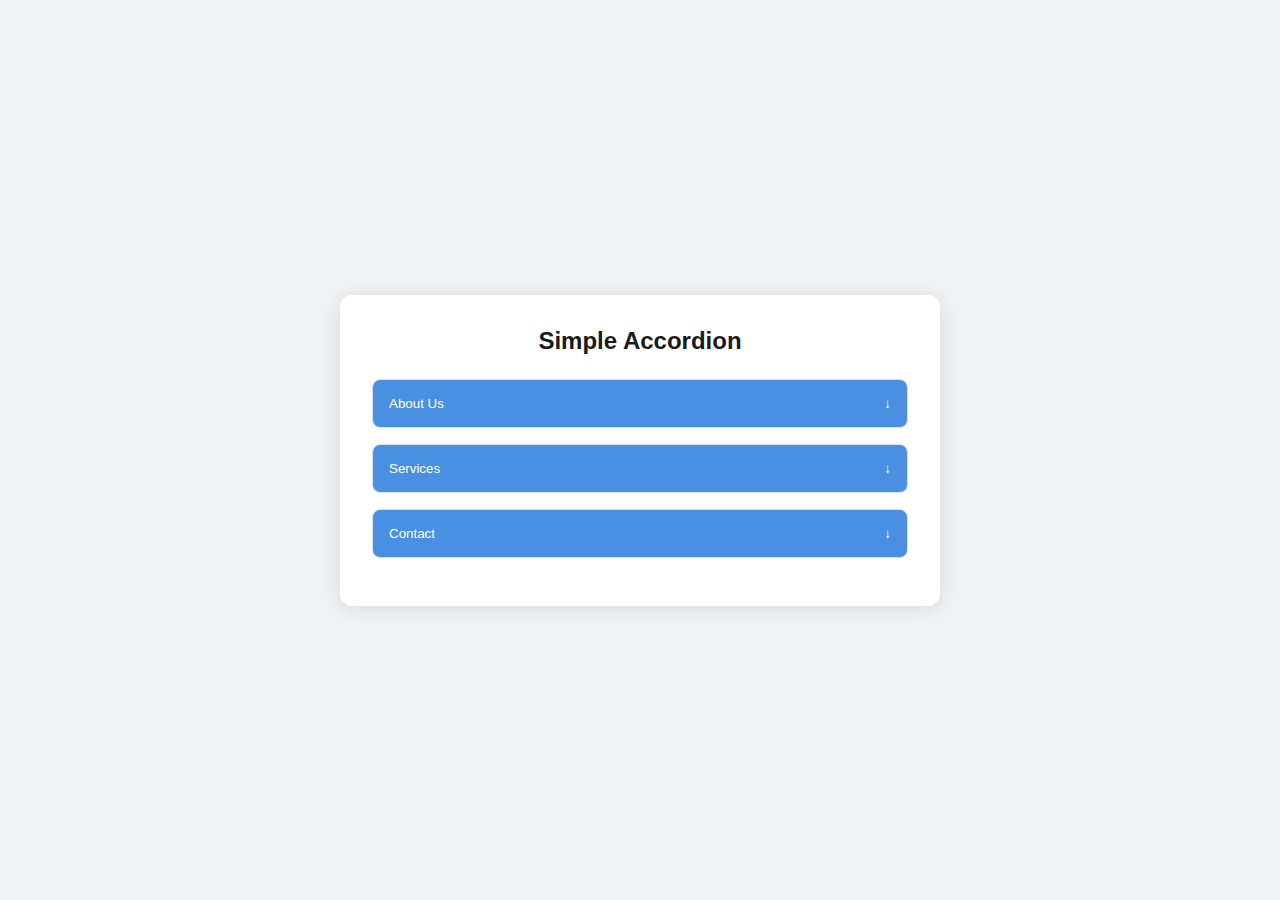
<file: Accordion/index.html>
<!DOCTYPE html>
<html lang="en">
  <head>
    <meta charset="UTF-8" />
    <meta name="viewport" content="width=device-width, initial-scale=1.0" />
    <title>Slick Accordion</title>
    <link rel="stylesheet" href="styles.css" />
  </head>
  <body>
    <div class="container">
      <h2>Simple Accordion</h2>
      <div class="accordion">
        <div class="accordion-item">
          <button class="accordion-button">
            About Us
            <span class="arrow">↓</span>
          </button>
          <div class="accordion-content">
            <p>
              We are a company dedicated to creating amazing web experiences.
              Our team works tirelessly to bring you the best solutions.
            </p>
          </div>
        </div>

        <div class="accordion-item">
          <button class="accordion-button">
            Services
            <span class="arrow">↓</span>
          </button>
          <div class="accordion-content">
            <p>
              We offer web design, development, and consulting services to help
              your business grow online.
            </p>
          </div>
        </div>

        <div class="accordion-item">
          <button class="accordion-button">
            Contact
            <span class="arrow">↓</span>
          </button>
          <div class="accordion-content">
            <p>
              Get in touch with us through email or phone. We're always happy to
              help with your projects.
            </p>
          </div>
        </div>
      </div>
    </div>

    <script src="app.js"></script>
  </body>
</html>
</file>
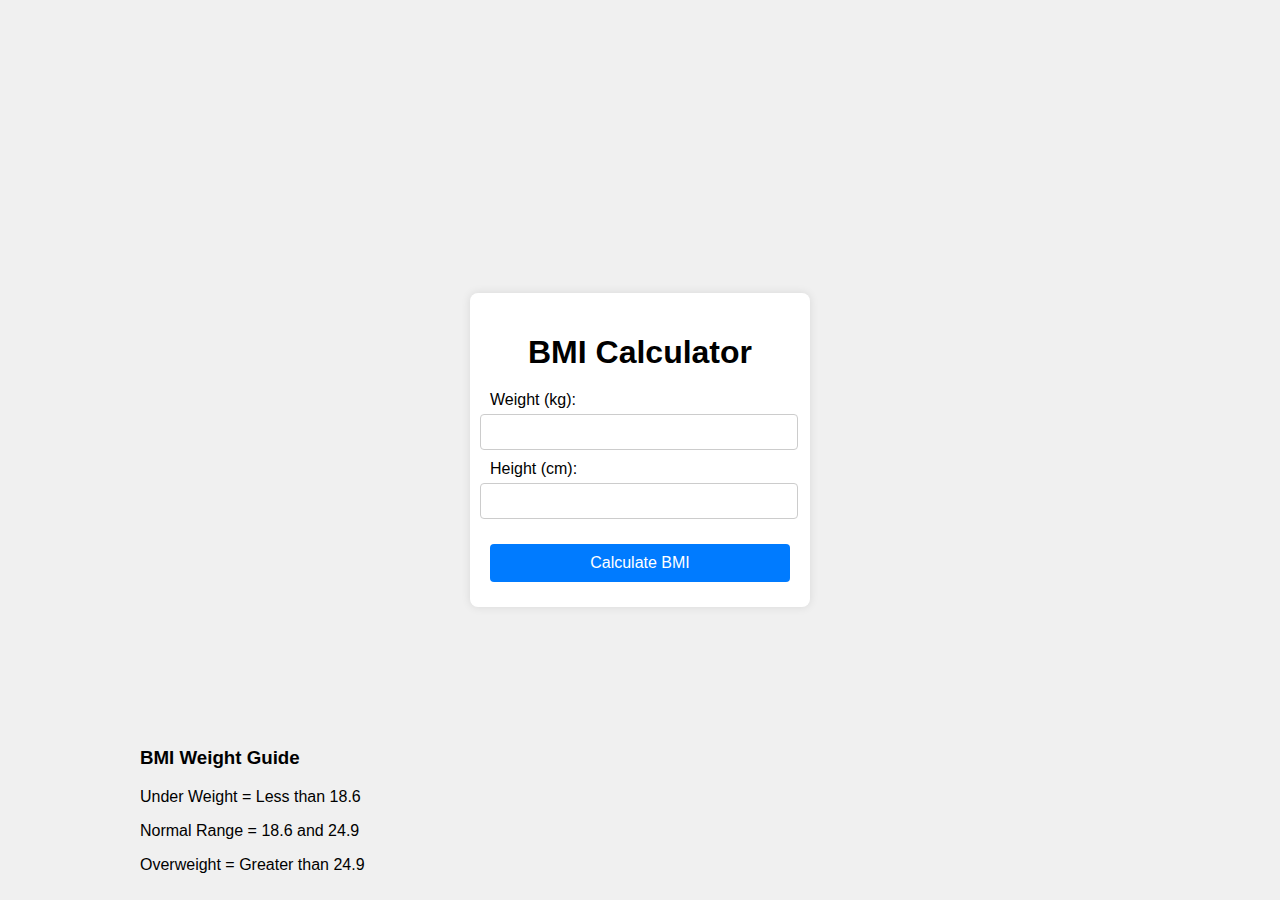
<file: BMI calculator/index.html>
<!DOCTYPE html>
<html lang="en">
<head>
    <meta charset="UTF-8">
    <meta name="viewport" content="width=device-width, initial-scale=1.0">
    <title>BMI Calculator</title>
    <link rel="stylesheet" href="style.css">
</head>
<body>
    <div class="container">
        <h1>BMI Calculator</h1>
        <form id="bmiForm">
            <div class="input-group">
                <label for="weight">Weight (kg):</label>
                <input type="text" id="weight" name="weight">
            </div>
            <div class="input-group">
                <label for="height">Height (cm):</label>
                <input type="text" id="height" name="height">
            </div>
            <button type="submit">Calculate BMI</button>
        </form>
        <div id="result" class="result">
            <!-- BMI result will be displayed here -->
        </div>
    </div>
    <div id="weight-guide">
      <h3>BMI Weight Guide</h3>
      <p id="under">Under Weight = Less than 18.6</p>
      <p id="normal">Normal Range = 18.6 and 24.9</p>
      <p id="over">Overweight = Greater than 24.9</p>
    </div>

    <script src="main.js"></script>
</body>
</html>
</file>
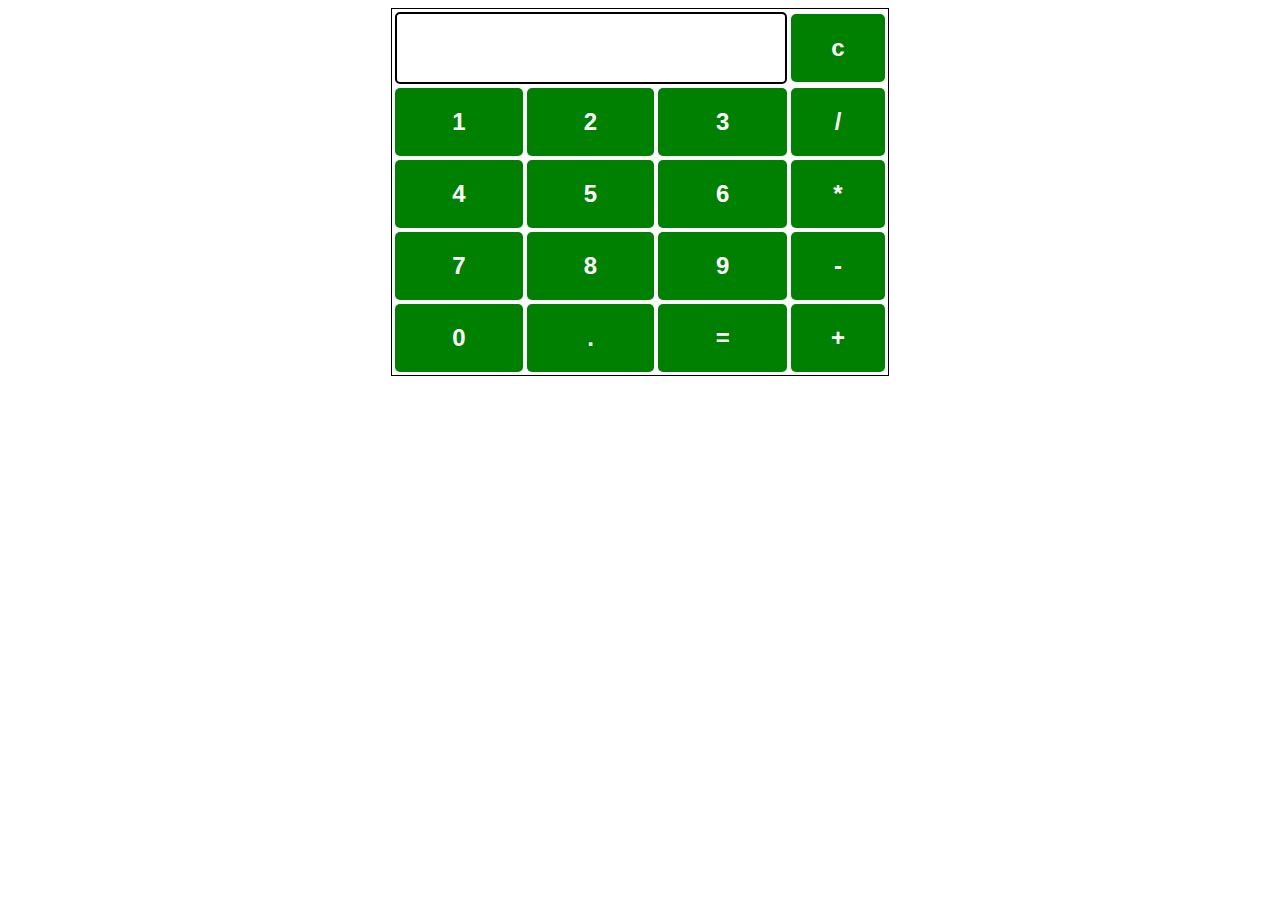
<file: Calculator/index.html>
<!DOCTYPE html> 
<html> 
<head> 
	<title>HTML Calculator</title> 
	<link rel="stylesheet" href="style.css">
</head> 

<body> 
	<!-- Create table -->
	<table id="calcu"> 
		<tr> 
			<td colspan="3"> 
				<input type="text" id="result"> 
			</td> 
			<td><input type="button" value="c"></td> 
		</tr> 

		<tr> 
			<td><input type="button" value="1"></td> 
			<td><input type="button" value="2"></td> 
			<td><input type="button" value="3"></td> 
			<td><input type="button" value="/"></td> 
		</tr> 
		<tr> 
			<td><input type="button" value="4"></td> 
			<td><input type="button" value="5"></td> 
			<td><input type="button" value="6"></td> 
			<td><input type="button" value="*"></td> 
		</tr> 
		<tr> 
			<td><input type="button" value="7"></td> 
			<td><input type="button" value="8"></td> 
			<td><input type="button" value="9"></td> 
			<td><input type="button" value="-"></td> 
		</tr> 
		<tr> 
			<td><input type="button" value="0"></td> 
			<td><input type="button" value="."></td> 
			<td><input type="button" value="="></td> 
			<td><input type="button" value="+"></td> 
		</tr> 
	</table> 
</body> 
<script src="main.js"></script>
</html>
</file>
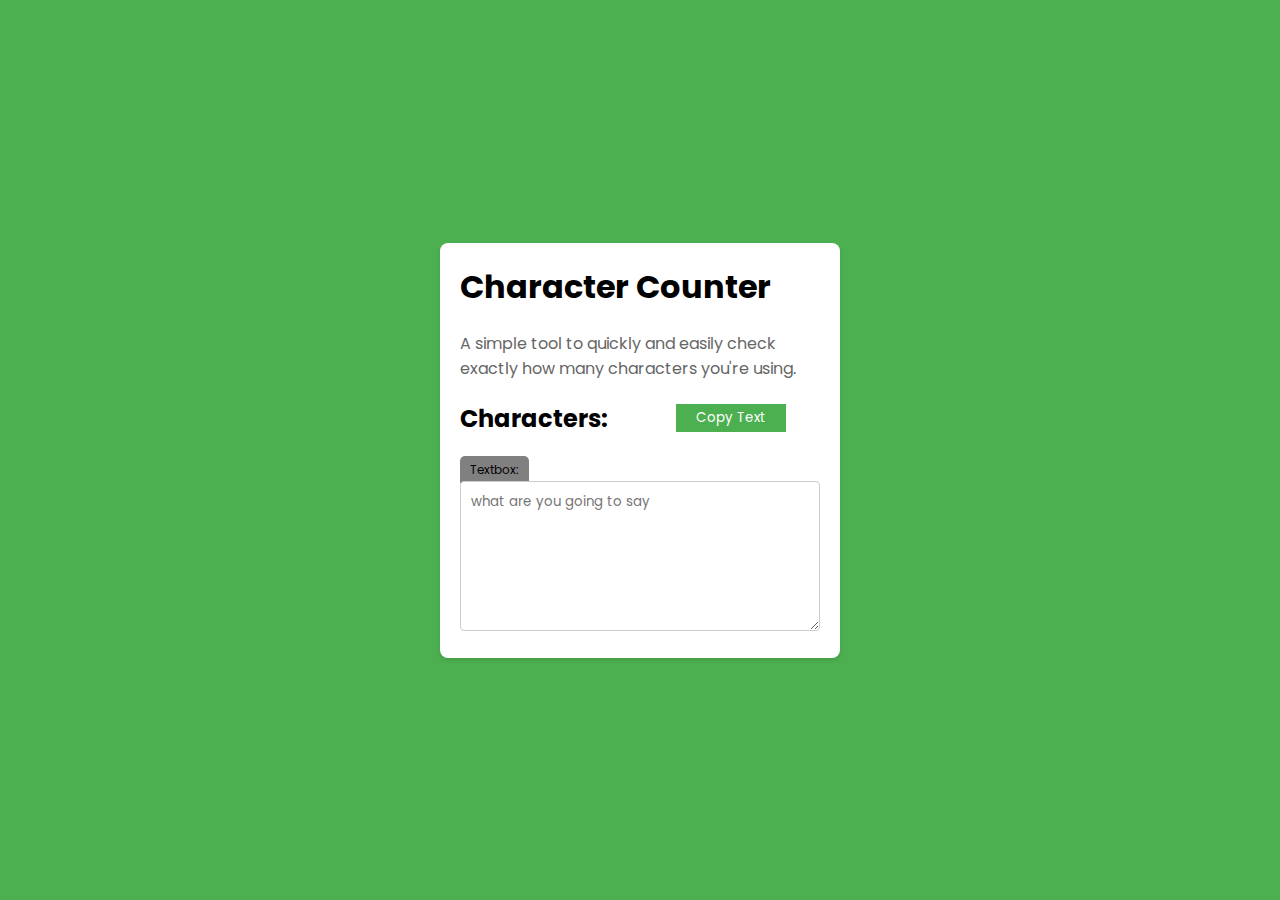
<file: Character Counter/index.html>
<!DOCTYPE html>
<html lang="en">
<head>
  <meta charset="UTF-8">
  <meta name="viewport" content="width=device-width, initial-scale=1.0">
  <title>Character Counter</title>
  <link rel="stylesheet" href="style.css">
</head>
<body>

  <div class="container">
    <h1>Character Counter</h1>
    <p>A simple tool to quickly and easily check exactly how many characters you're using.</p>

    <div class="count-section">
      <strong class="characters">Characters: </strong>
      <button class="copytext">Copy Text</button>
    </div>

    <div class="textBox">Textbox:</div>
    <textarea id="textBox" placeholder="what are you going to say"></textarea>
  </div>
  <script src="script.js"></script>
</body>
</html>
</file>
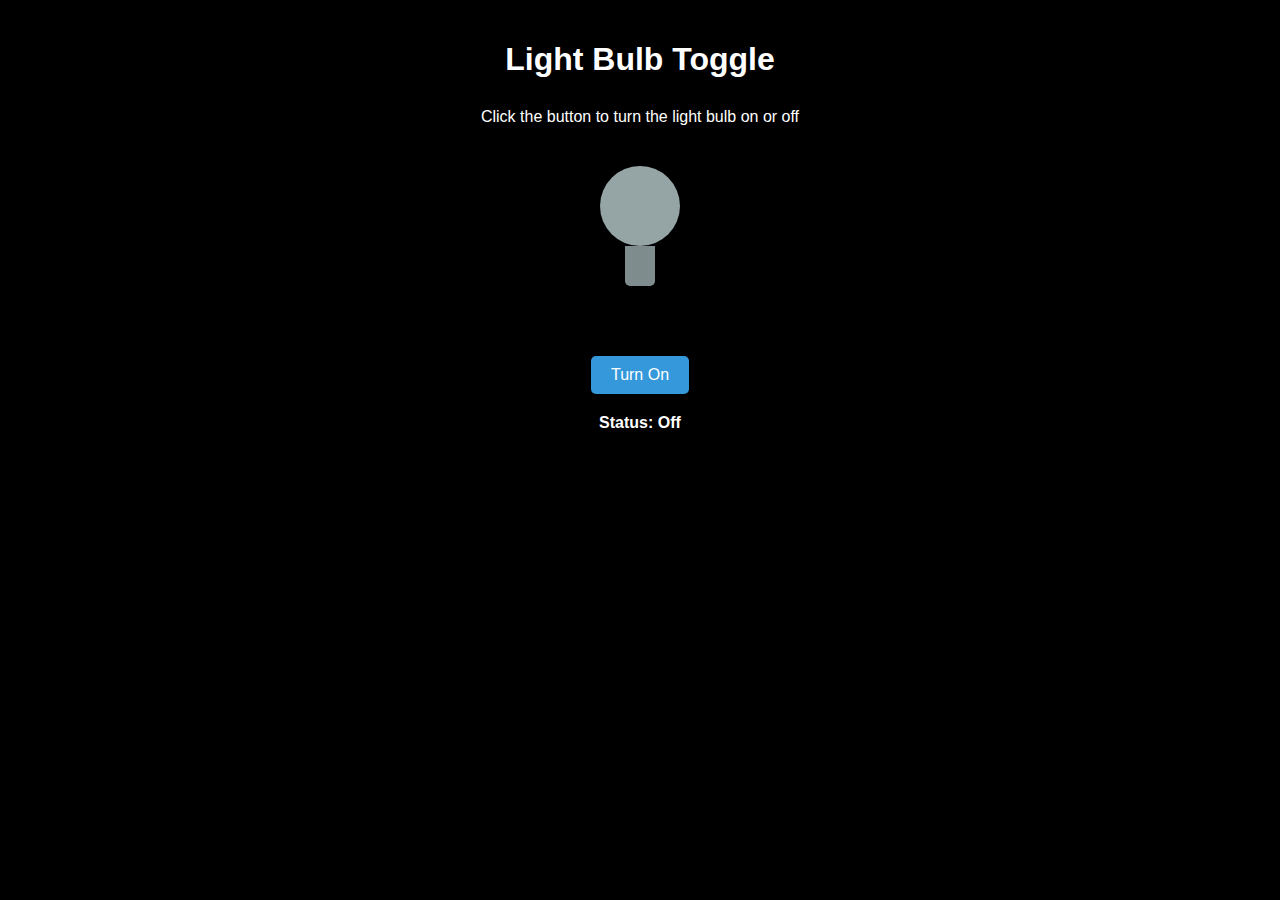
<file: Light Bulb Toggle/index.html>
<!DOCTYPE html>
<html lang="en">
  <head>
    <meta charset="UTF-8" />
    <meta name="viewport" content="width=device-width, initial-scale=1.0" />
    <title>Light Bulb Toggle</title>
    <link rel="stylesheet" href="styles.css" />
  </head>
  <body id="body">
    <h1 class="dark">Light Bulb Toggle</h1>
    <p class="dark">Click the button to turn the light bulb on or off</p>

    <div class="bulb-container">
      <div id="bulb" class="bulb off"></div>
      <div class="bulb-base"></div>
    </div>

    <button id="toggleButton">Turn On</button>

    <p id="status" class="switch-status dark">Status: Off</p>

    <script src="app.js"></script>
  </body>
</html>
</file>
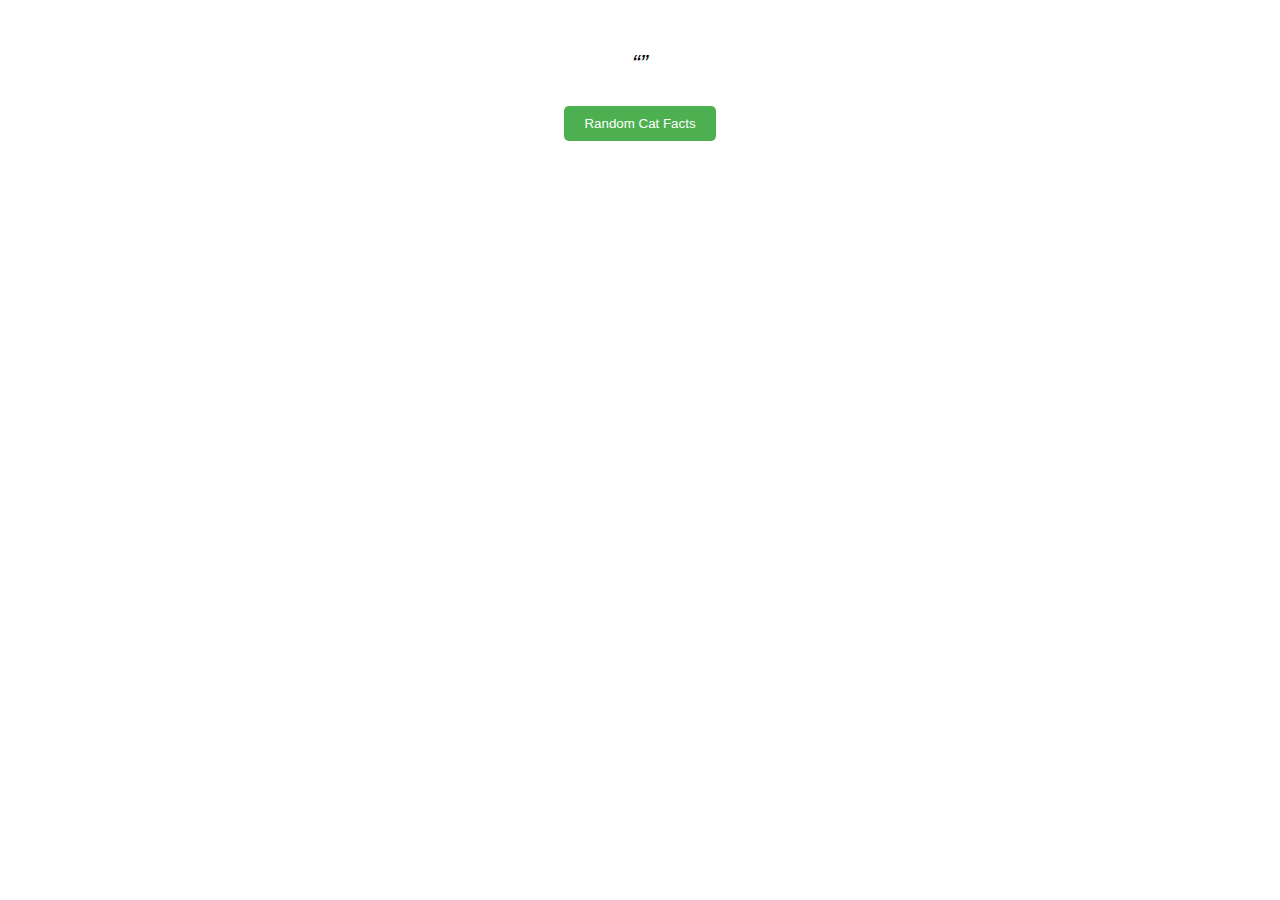
<file: Random cat facts/index.html>
<!DOCTYPE html>
<html lang="en">
<head>
    <meta charset="UTF-8">
    <meta name="viewport" content="width=device-width, initial-scale=1.0">
    <title>Random Quote Generator</title>
    <link rel="stylesheet" href="style.css">
</head>
<body>
    <div class="quote-container">
        <q id="quote"></q>
        <br>
        <span id="author"></span>
        <button id="new-quote">Random Cat Facts</button>
    </div>

    <script src="script.js"></script>
</body>
</html>
</file>
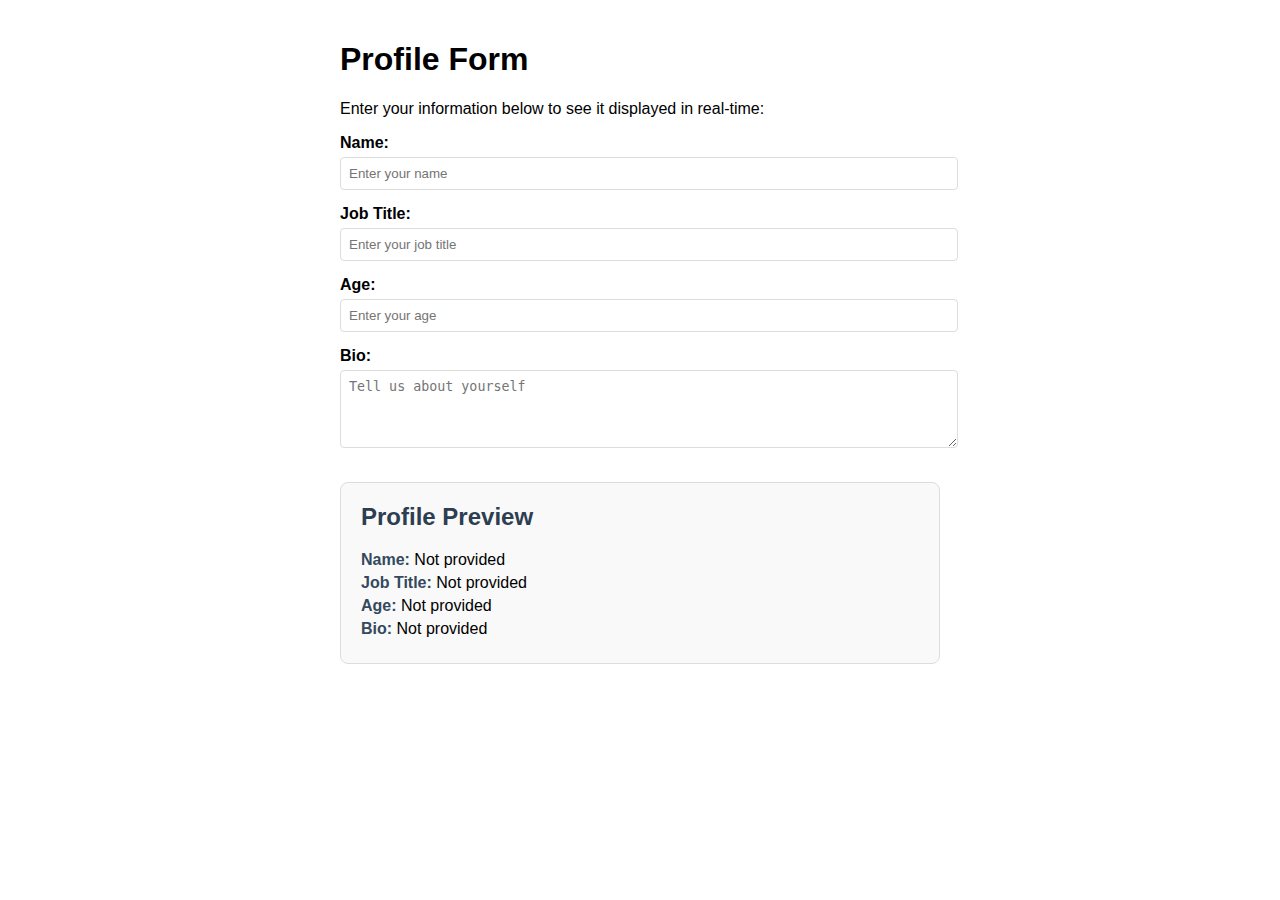
<file: Real Time Form Input display/index.html>
<!DOCTYPE html>
<html lang="en">
  <head>
    <meta charset="UTF-8" />
    <meta name="viewport" content="width=device-width, initial-scale=1.0" />
    <title>Real-time Form Input Display</title>
    <link rel="stylesheet" href="styles.css" />
  </head>
  <body>
    <h1>Profile Form</h1>
    <p>Enter your information below to see it displayed in real-time:</p>

    <div class="form-container">
      <div class="form-group">
        <label for="nameInput">Name:</label>
        <input type="text" id="nameInput" placeholder="Enter your name" />
      </div>

      <div class="form-group">
        <label for="jobInput">Job Title:</label>
        <input type="text" id="jobInput" placeholder="Enter your job title" />
      </div>

      <div class="form-group">
        <label for="ageInput">Age:</label>
        <input
          type="number"
          id="ageInput"
          min="18"
          max="120"
          placeholder="Enter your age"
        />
      </div>

      <div class="form-group">
        <label for="bioInput">Bio:</label>
        <textarea
          id="bioInput"
          rows="4"
          placeholder="Tell us about yourself"
        ></textarea>
      </div>
    </div>

    <div class="preview-card">
      <h2>Profile Preview</h2>
      <div class="profile-info">
        <p><strong>Name:</strong> <span id="nameDisplay">Not provided</span></p>
        <p>
          <strong>Job Title:</strong> <span id="jobDisplay">Not provided</span>
        </p>
        <p><strong>Age:</strong> <span id="ageDisplay">Not provided</span></p>
        <p><strong>Bio:</strong> <span id="bioDisplay">Not provided</span></p>
      </div>
    </div>

    <script src="app.js"></script>
  </body>
</html>
</file>
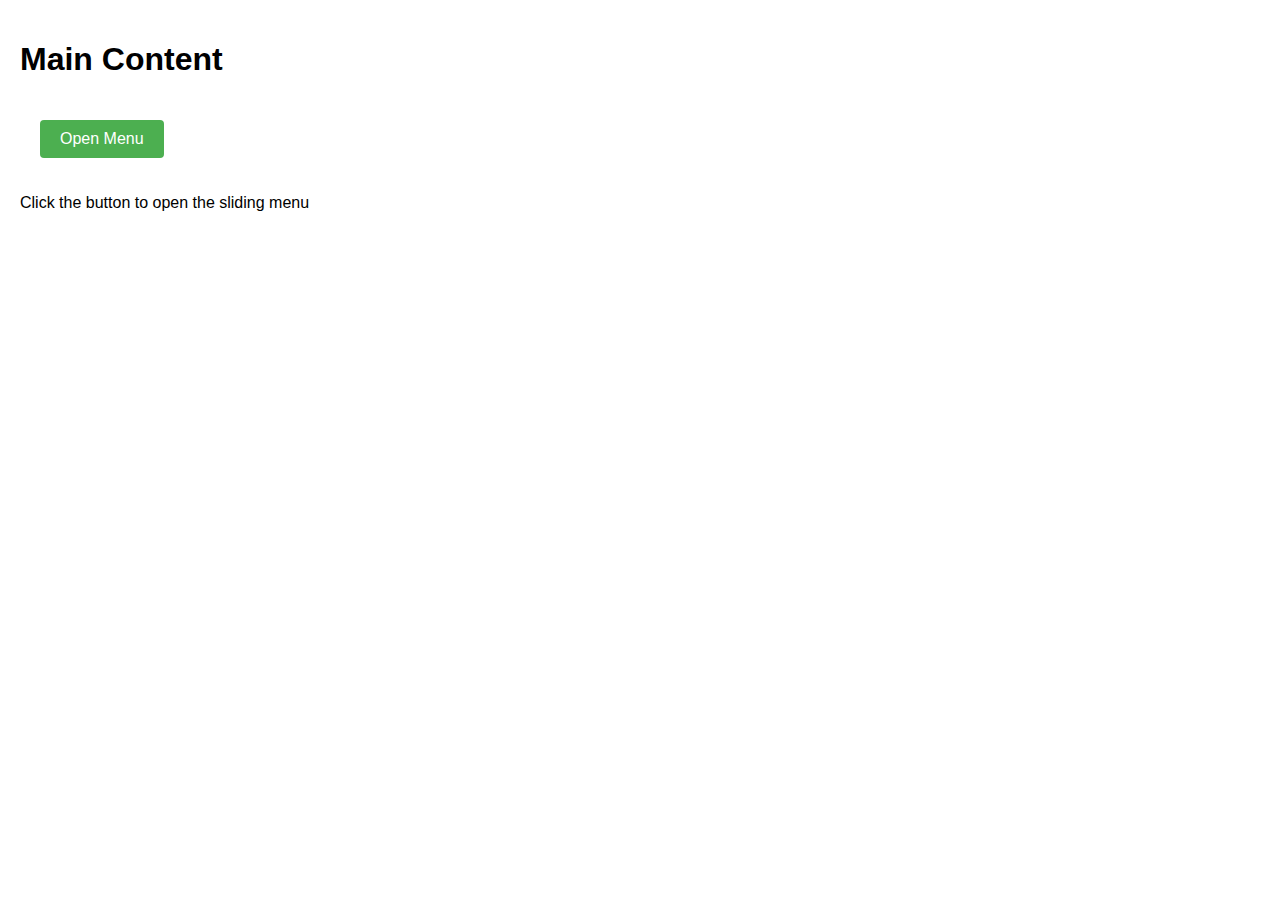
<file: Sliding Menu/index.html>
<!DOCTYPE html>
<html lang="en">
  <head>
    <meta charset="UTF-8" />
    <meta name="viewport" content="width=device-width, initial-scale=1.0" />
    <title>Sliding Menu</title>
    <link rel="stylesheet" href="styles.css" />
  </head>
  <body>
    <div class="content">
      <h1>Main Content</h1>
      <button class="toggle-btn">Open Menu</button>
      <p>Click the button to open the sliding menu</p>
    </div>

    <div class="panel">
      <button class="close-btn">X</button>
      <h2>Menu Items</h2>
      <div class="menu-item">Home</div>
      <div class="menu-item">About</div>
      <div class="menu-item">Services</div>
      <div class="menu-item">Contact</div>
    </div>

    <script src="app.js"></script>
  </body>
</html>
</file>
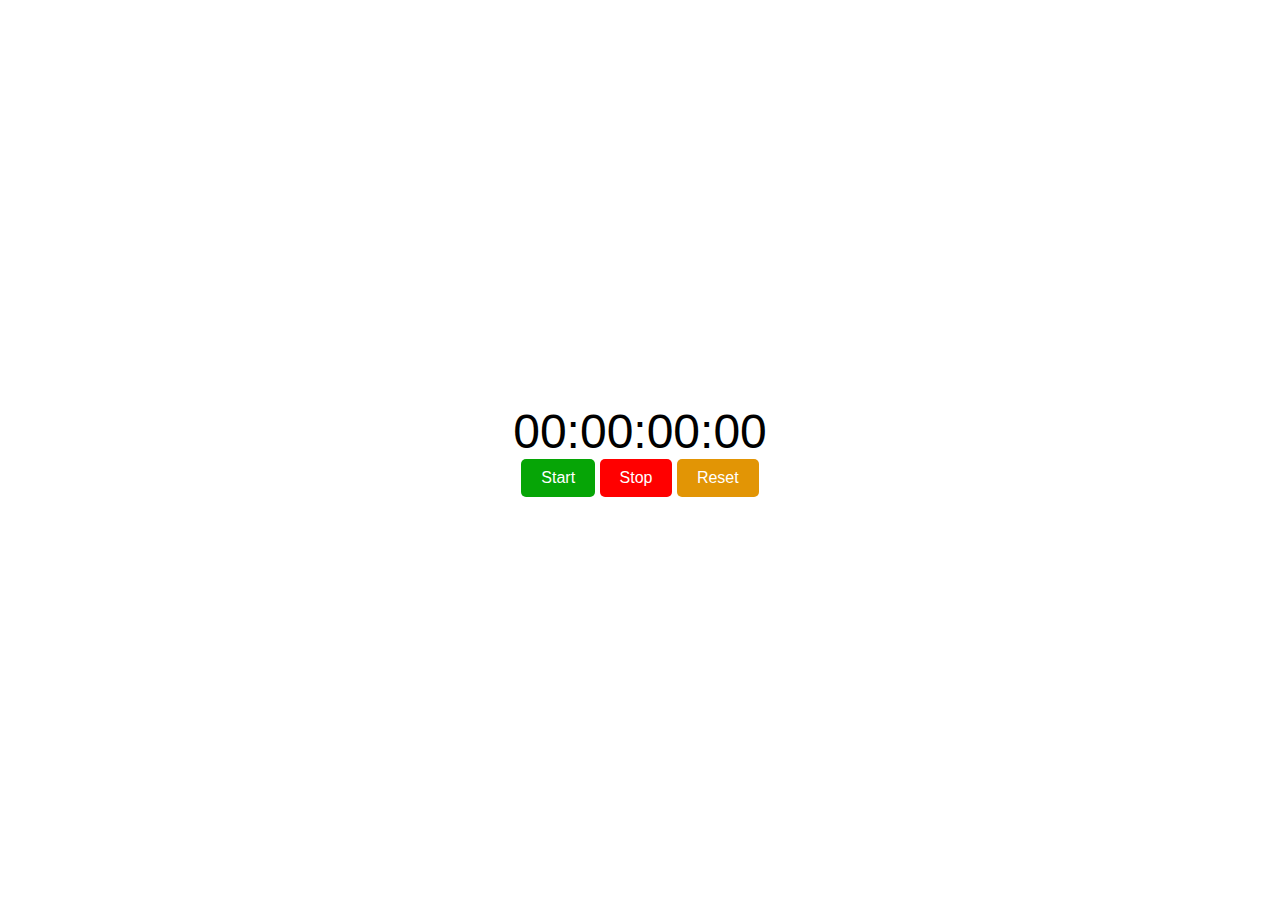
<file: Stopwatch/index.html>
<!DOCTYPE html>
<html>
<head>
  <title>Stopwatch</title>
  <link rel="stylesheet" href="style.css">
</head>
<body>
  <!-- <h1>stopwatch</h1> -->
  <div class="stopwatch">
    <div class="display">
      <span id="hours">00</span>:<span id="minutes">00</span>:<span id="seconds">00</span>:<span id="milliseconds">00</span>
    </div>
    <div class="buttons">
      <button id="start">Start</button>
      <button id="stop">Stop</button>
      <button id="reset">Reset</button>
    </div>
  </div>
  <script src="script.js"></script>
</body>
</html>
</file>
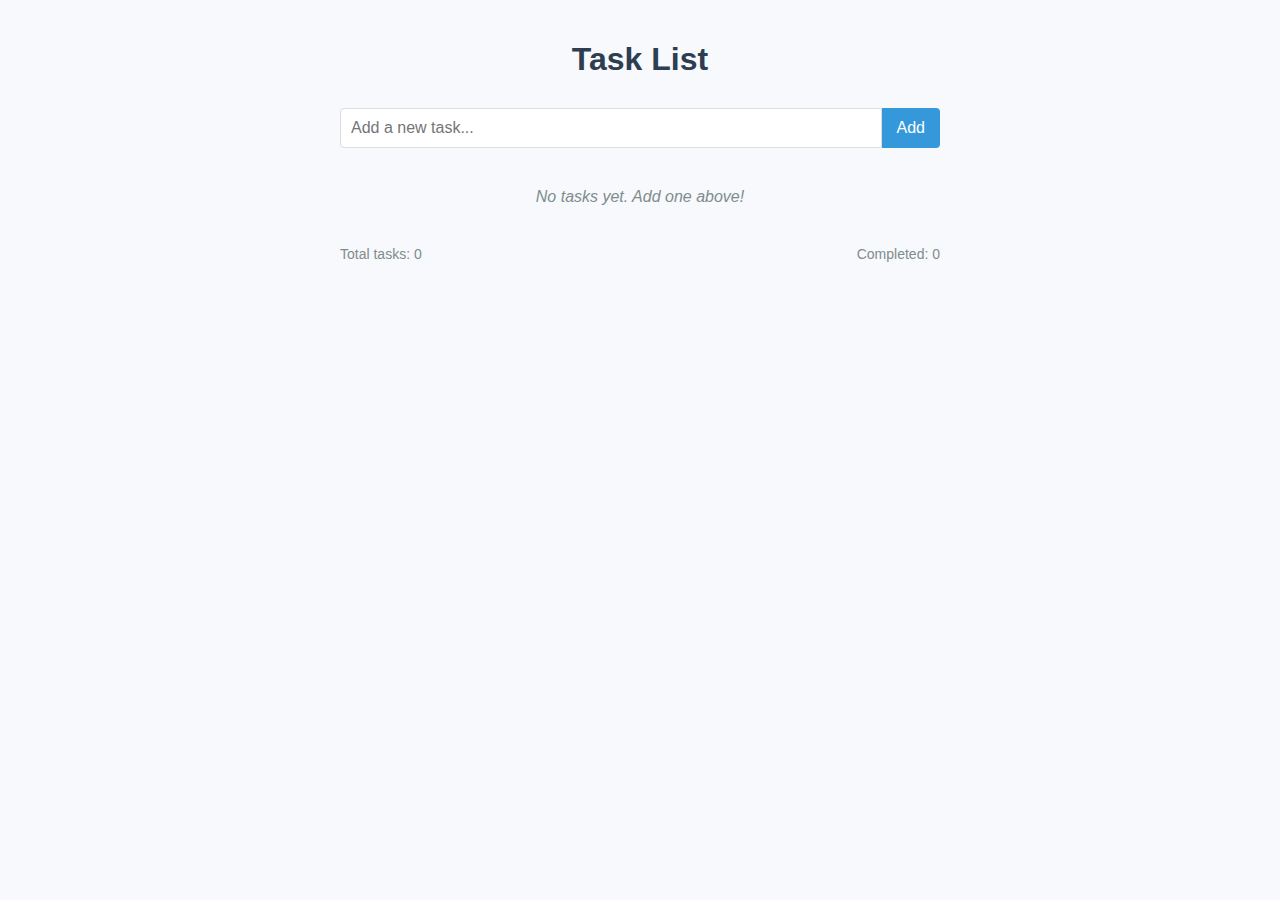
<file: Task Managment/index.html>
<!DOCTYPE html>
<html lang="en">
  <head>
    <meta charset="UTF-8" />
    <meta name="viewport" content="width=device-width, initial-scale=1.0" />
    <title>Task List Application</title>
    <link rel="stylesheet" href="styles.css" />
  </head>
  <body>
    <h1>Task List</h1>

    <div class="task-form">
      <input
        type="text"
        id="taskInput"
        class="task-input"
        placeholder="Add a new task..."
      />
      <button id="addButton" class="add-button">Add</button>
    </div>

    <ul id="taskList" class="task-list">
      <li class="empty-list">No tasks yet. Add one above!</li>
    </ul>

    <div class="task-stats">
      <span id="totalTasks">Total tasks: 0</span>
      <span id="completedTasks">Completed: 0</span>
    </div>
    
    <script src="app.js"></script>
  </body>
</html>
</file>
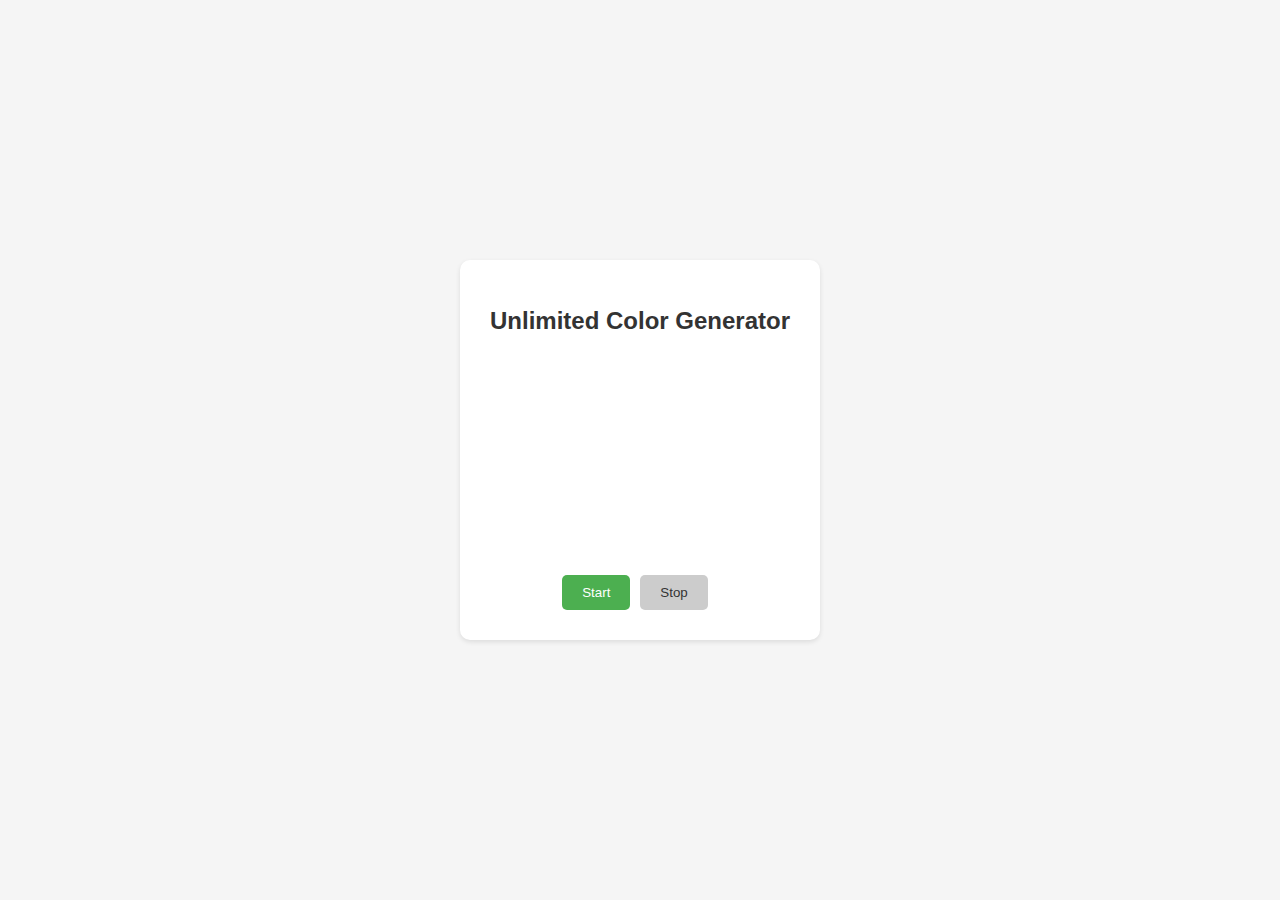
<file: unlimited color generator/index.html>
<!DOCTYPE html>
<html lang="en">
<head>
<meta charset="UTF-8">
<meta name="viewport" content="width=device-width, initial-scale=1.0">
<title>Unlimited Color Generator</title>
<link rel="stylesheet" href="style.css">
</head>
<body>
<div class="container">
  <h1>Unlimited Color Generator</h1>
  <div class="color-box" id="colorBox"></div>
  <div class="buttons">
    <button id="startBtn">Start</button>
    <button id="stopBtn">Stop</button>
  </div>
</div>
<script src="main.js"></script>
</body>
</html>
</file>
<file: Accordion/styles.css>
* {
    margin: 0;
    padding: 0;
    box-sizing: border-box;
    font-family: 'Arial', sans-serif;
  }
  
  body {
    min-height: 100vh;
    display: grid;
    place-items: center;
    background: #f0f2f5;
  }
  
  .container {
    width: 90%;
    max-width: 600px;
    background: white;
    padding: 2rem;
    border-radius: 12px;
    box-shadow: 0 2px 20px rgba(0, 0, 0, 0.1);
  }
  
  h2 {
    color: #1a1a1a;
    margin-bottom: 1.5rem;
    font-size: 1.5rem;
    text-align: center;
  }
  
  .accordion-item {
    background: white;
    margin-bottom: 1rem;
    border-radius: 8px;
    overflow: hidden;
    border: 1px solid #e1e1e1;
  }
  
  .accordion-button {
    width: 100%;
    padding: 1rem;
    background: #4a90e2;
    color: white;
    border: none;
    text-align: left;
    display: flex;
    justify-content: space-between;
    align-items: center;
    cursor: pointer;
    transition: 0.3s ease;
  }
  
  .accordion-button:hover {
    background: #357abd;
  }
  
  .accordion-content {
    height: 0px;
    padding: 0 1rem;
    background: white;
    overflow: hidden;
    transition: all 0.3s ease-out;
  }
  
  .accordion-content p {
    padding: 1rem 0;
    color: #666;
    line-height: 1.5;
  }
  
  .arrow {
    transition: transform 0.3s ease;
  }
  
  .active .arrow {
    transform: rotate(180deg);
  }
  
  .active .accordion-content {
    max-height: 200px;
  }
</file>
<file: BMI calculator/style.css>
body {
  font-family: Arial, sans-serif;
  background-color: #f0f0f0;
  margin: 0;
  padding: 0;
  display: flex;
  justify-content: center;
  align-items: center;
  height: 100vh;
}

.container {
  background-color: #fff;
  padding: 20px;
  border-radius: 8px;
  box-shadow: 0 0 10px rgba(0, 0, 0, 0.1);
  width: 300px;
}

h1 {
  text-align: center;
  margin-bottom: 20px;
}

.input-group {
  margin-bottom: 10px;
}

.input-group label {
  display: block;
  margin-bottom: 5px;
}

.input-group input {
  width: 100%;
  padding: 8px;
  font-size: 16px;
  border: 1px solid #ccc;
  border-radius: 4px;
  position: relative;
  right: 10px;
}

button {
  width: 100%;
  padding: 10px;
  background-color: #007bff;
  color: #fff;
  border: none;
  cursor: pointer;
  font-size: 16px;
  border-radius: 4px;
  position: relative;
  top: 15px;
}

button:hover {
  background-color: #0056b3;
}

.result {
  margin-top: 20px;
  text-align: center;
  font-size: 18px;
}

#weight-guide {
  position: absolute;
  bottom: 10px;
  left: 140px;
}
</file>
<file: Calculator/style.css>
table { 
    border: 1px solid black; 
    margin-left: auto; 
    margin-right: auto; 
} 

input[type="button"] { 
    width: 100%; 
    padding: 20px 40px; 
    background-color: green; 
    color: white; 
    font-size: 24px; 
    font-weight: bold; 
    border: none; 
    border-radius: 5px; 
} 

input[type="text"] { 
    padding: 20px 30px; 
    font-size: 24px; 
    font-weight: bold; 
    border: none; 
    border-radius: 5px; 
    border: 2px solid black; 
}
</file>
<file: Character Counter/style.css>
@import url('https://fonts.googleapis.com/css2?family=Poppins:ital,wght@0,100;0,200;0,300;0,400;0,500;0,600;0,700;0,800;0,900;1,100;1,200;1,300;1,400;1,500;1,600;1,700;1,800;1,900&family=Roboto:ital,wght@0,100;0,300;0,400;0,500;0,700;0,900;1,100;1,300;1,400;1,500;1,700;1,900&display=swap');

* {
    font-family: "Poppins", sans-serif;
    font-style: normal;
    margin: 0;
    padding: 0;
    box-sizing: border-box;
}

body {
    font-family: sans-serif;
    display: flex;
    justify-content: center;
    align-items: center;
    min-height: 100vh;
    margin: 0;
    background-color: #4CAF50;
  }

  .container {
    background-color: white;
    border-radius: 8px;
    padding: 20px;
    box-shadow: 0 2px 4px rgba(0, 0, 0, 0.1);
    width: 400px;
    max-width: 90%;
  }

  h1 {
    margin-top: 0;
    font-size: 2em;
  }

  p {
    margin-top: 20px;
    color: #666;
    margin-bottom: 20px;
  }

  .count-section {
    display: flex;
    align-items: center;
    margin-bottom: 20px;
  }

  .count-section strong {
    font-size: 1.5em;
    margin-right: 10px;
  }

  .copy-button {
    background-color: #4CAF50;
    color: white;
    padding: 8px 16px;
    border: none;
    border-radius: 4px;
    cursor: pointer;
    font-size: 1em;
  }

  .copy-button.copied {
    background-color: #aaa;
    cursor: default;
  }

  textarea {
    width: 100%;
    padding: 10px;
    border: 1px solid #ccc;
    border-radius: 4px;
    box-sizing: border-box;
    resize: vertical;
    min-height: 150px;
  }

  .charCount {
    color: blue;
    margin-left: 8px;
  }

  .textBox {
    background-color: gray;
    display: inline;
    border-top-left-radius: 5px;
    border-top-right-radius: 5px;
    padding: 5px;
    padding-left: 10px;
    padding-right: 10px;
    font-size: 12px;
  }

  .copytext {
    margin-left: 50px;
    padding: 4px 20px;
    background-color: #4CAF50;
    color: #fff;
    border: none;
    cursor: pointer;
    transition: transform 0.1s ease, box-shadow 0.1s ease; /* Add transitions */
}

.copytext:active {
    transform: scale(0.95); /* Slightly shrink on click */
    box-shadow: 0 2px 5px rgba(0, 0, 0, 0.3); /* Add a subtle shadow */
}

/* Optional: Add a hover effect */
.copytext:hover{
    background-color: #45a049; /*darken color on hover*/
}
</file>
<file: Light Bulb Toggle/styles.css>
body {
  font-family: Arial, sans-serif;
  max-width: 600px;
  margin: 0 auto;
  padding: 20px;
  text-align: center;
  background-color: #000;
  transition: background-color 0.3s ease;
}

.dark-mode {
  background-color: #333;
  color: white;
}

h1 {
  margin-bottom: 30px;
}

.bulb-container {
  margin: 40px auto;
  position: relative;
  width: 100px;
  height: 150px;
}

.bulb {
  width: 80px;
  height: 80px;
  background-color: #f1c40f;
  border-radius: 50%;
  position: absolute;
  top: 0;
  left: 50%;
  transform: translateX(-50%);
  box-shadow: 0 0 50px rgba(241, 196, 15, 0.5);
  transition: all 0.3s ease;
}

.bulb.off {
  background-color: #95a5a6;
  box-shadow: none;
}

.bulb-base {
  width: 30px;
  height: 40px;
  background-color: #7f8c8d;
  position: absolute;
  top: 80px;
  left: 50%;
  transform: translateX(-50%);
  border-radius: 0 0 5px 5px;
}

button {
  padding: 10px 20px;
  background-color: #3498db;
  color: white;
  border: none;
  border-radius: 5px;
  cursor: pointer;
  font-size: 16px;
  transition: background-color 0.3s;
}

button:hover {
  background-color: #2980b9;
}

.switch-status {
  margin-top: 20px;
  font-weight: bold;
}

.dark {
  color: #fff;
}
</file>
<file: Random cat facts/style.css>
body {
    font-family: sans-serif;
    text-align: center;
    margin: 50px;
}

.quote-container {
    display: flex;
    flex-direction: column;
    align-items: center;
}

q {
    font-size: 24px;
    font-style: italic;
    margin-bottom: 10px;
}

#author {
    font-size: 18px;
}

#new-quote {
    background-color: #4CAF50;
    color: white;
    padding: 10px 20px;
    border: none;
    border-radius: 5px;
    cursor: pointer;
}

#new-quote:hover {
    background-color: #3e8e41;
}
</file>
<file: Real Time Form Input display/styles.css>
body {
  font-family: Arial, sans-serif;
  max-width: 600px;
  margin: 0 auto;
  padding: 20px;
}
.form-group {
  margin-bottom: 15px;
}
label {
  display: block;
  margin-bottom: 5px;
  font-weight: bold;
}
input,
textarea,
select {
  width: 100%;
  padding: 8px;
  border: 1px solid #ddd;
  border-radius: 4px;
}
.preview-card {
  margin-top: 30px;
  border: 1px solid #ddd;
  border-radius: 8px;
  padding: 20px;
  background-color: #f9f9f9;
}
h2 {
  margin-top: 0;
  color: #2c3e50;
}
.profile-info p {
  margin: 5px 0;
}
.profile-info strong {
  color: #34495e;
}
</file>
<file: Sliding Menu/styles.css>
body {
    margin: 0;
    font-family: Arial, sans-serif;
  }
  
  .panel {
    position: fixed;
    top: 0;
    right: -360px;
    width: 300px;
    height: 100%;
    background: #f1f1f1;
    transition: all 0.3s ease;
    padding: 20px;
    box-shadow: -2px 0 5px rgba(0, 0, 0, 0.2);
  }
  
  .panel.active {
    right: 0;
  }
  
  .toggle-btn {
    padding: 10px 20px;
    background: #4caf50;
    color: white;
    border: none;
    border-radius: 4px;
    cursor: pointer;
    margin: 20px;
    font-size: 16px;
  }
  
  .toggle-btn:hover {
    background: #45a049;
  }
  
  .close-btn {
    position: absolute;
    top: 10px;
    right: 10px;
    padding: 5px 10px;
    background: #ff4444;
    color: white;
    border: none;
    border-radius: 4px;
    cursor: pointer;
  }
  
  .close-btn:hover {
    background: #ff0000;
  }
  
  .menu-item {
    padding: 15px;
    margin: 5px 0;
    background: white;
    cursor: pointer;
    border-radius: 4px;
    transition: background 0.2s;
  }
  
  .menu-item:hover {
    background: #e0e0e0;
  }
  
  .content {
    padding: 20px;
  }
</file>
<file: Stopwatch/style.css>
body {
    display: flex;
    justify-content: center;
    align-items: center;
    height: 100vh;
    margin: 0;
    font-family: sans-serif;
  }
  
  .stopwatch {
    text-align: center;
  }
  
  .display {
    font-size: 3rem;
  }
  
  .buttons button {
    padding: 10px 20px;
    font-size: 1rem;
    border: none;
    border-radius: 5px;
    /* background-color: #4CAF50; */
    color: white;
    cursor: pointer;
  }

  #start {
    background-color: rgb(6, 165, 6);
  }

  #stop {
    background-color: red;
  }

  #reset {
    background-color: rgb(226, 149, 5);
  }
</file>
<file: Task Managment/styles.css>
body {
    font-family: 'Segoe UI', Tahoma, Geneva, Verdana, sans-serif;
    max-width: 600px;
    margin: 0 auto;
    padding: 20px;
    background-color: #f7f9fc;
  }
  
  h1 {
    color: #2c3e50;
    text-align: center;
    margin-bottom: 30px;
  }
  
  .task-form {
    display: flex;
    margin-bottom: 20px;
  }
  
  .task-input {
    flex: 1;
    padding: 10px;
    font-size: 16px;
    border: 1px solid #ddd;
    border-radius: 4px 0 0 4px;
  }
  
  .add-button {
    padding: 10px 15px;
    background-color: #3498db;
    color: white;
    border: none;
    border-radius: 0 4px 4px 0;
    cursor: pointer;
    font-size: 16px;
  }
  
  .add-button:hover {
    background-color: #2980b9;
  }
  
  .task-list {
    list-style: none;
    padding: 0;
  }
  
  .task-item {
    display: flex;
    align-items: center;
    padding: 12px 15px;
    background-color: white;
    border-radius: 4px;
    margin-bottom: 10px;
    box-shadow: 0 2px 5px rgba(0, 0, 0, 0.1);
    animation: fadeIn 0.3s ease;
  }
  
  @keyframes fadeIn {
    from {
      opacity: 0;
      transform: translateY(-10px);
    }
    to {
      opacity: 1;
      transform: translateY(0);
    }
  }
  
  .task-text {
    flex: 1;
    margin-left: 10px;
  }
  
  .complete-checkbox {
    width: 18px;
    height: 18px;
    cursor: pointer;
  }
  
  .task-item.completed .task-text {
    text-decoration: line-through;
    color: #95a5a6;
  }
  
  .delete-button {
    background-color: #e74c3c;
    color: white;
    border: none;
    border-radius: 4px;
    padding: 5px 10px;
    cursor: pointer;
    font-size: 14px;
    opacity: 0.8;
    transition: opacity 0.2s;
  }
  
  .delete-button:hover {
    opacity: 1;
  }
  
  .empty-list {
    text-align: center;
    color: #7f8c8d;
    font-style: italic;
    padding: 20px;
  }
  
  .task-stats {
    display: flex;
    justify-content: space-between;
    margin-top: 20px;
    color: #7f8c8d;
    font-size: 14px;
  }
  
  .hidden {
    display: none;
  }
</file>
<file: unlimited color generator/style.css>
/* General styles */
body {
    font-family: sans-serif;
    margin: 0;
    padding: 0;
    display: flex;
    justify-content: center;
    align-items: center;
    min-height: 100vh;
    background-color: #f5f5f5;
  }
  
  .container {
    background-color: #fff;
    border-radius: 10px;
    padding: 30px;
    text-align: center;
    box-shadow: 0 2px 5px rgba(0, 0, 0, 0.1);
  }
  
  /* Title */
  h1 {
    margin-bottom: 20px;
    font-size: 24px;
    color: #333;
  }
  
  /* Color box */
  .color-box {
    width: 200px;
    height: 200px;
    background-color: #fff;
    margin: 0 auto;
    border-radius: 10px;
  }
  
  /* Buttons */
  .buttons {
    margin-top: 20px;
    display: flex;
    justify-content: center;
  }
  
  button {
    padding: 10px 20px;
    border: none;
    border-radius: 5px;
    cursor: pointer;
    margin-right: 10px;
    transition: all 0.2s ease-in-out;
  }
  
  #startBtn {
    background-color: #4CAF50;
    color: #fff;
  }
  
  #startBtn:hover {
    background-color: #43A047;
  }
  
  #stopBtn {
    background-color: #ccc;
    color: #333;
  }
  
  #stopBtn:hover {
    background-color: #aaa;
  }
  
  /* Disable button style */
  button:disabled {
    opacity: 0.5;
    cursor: default;
  }
</file>
